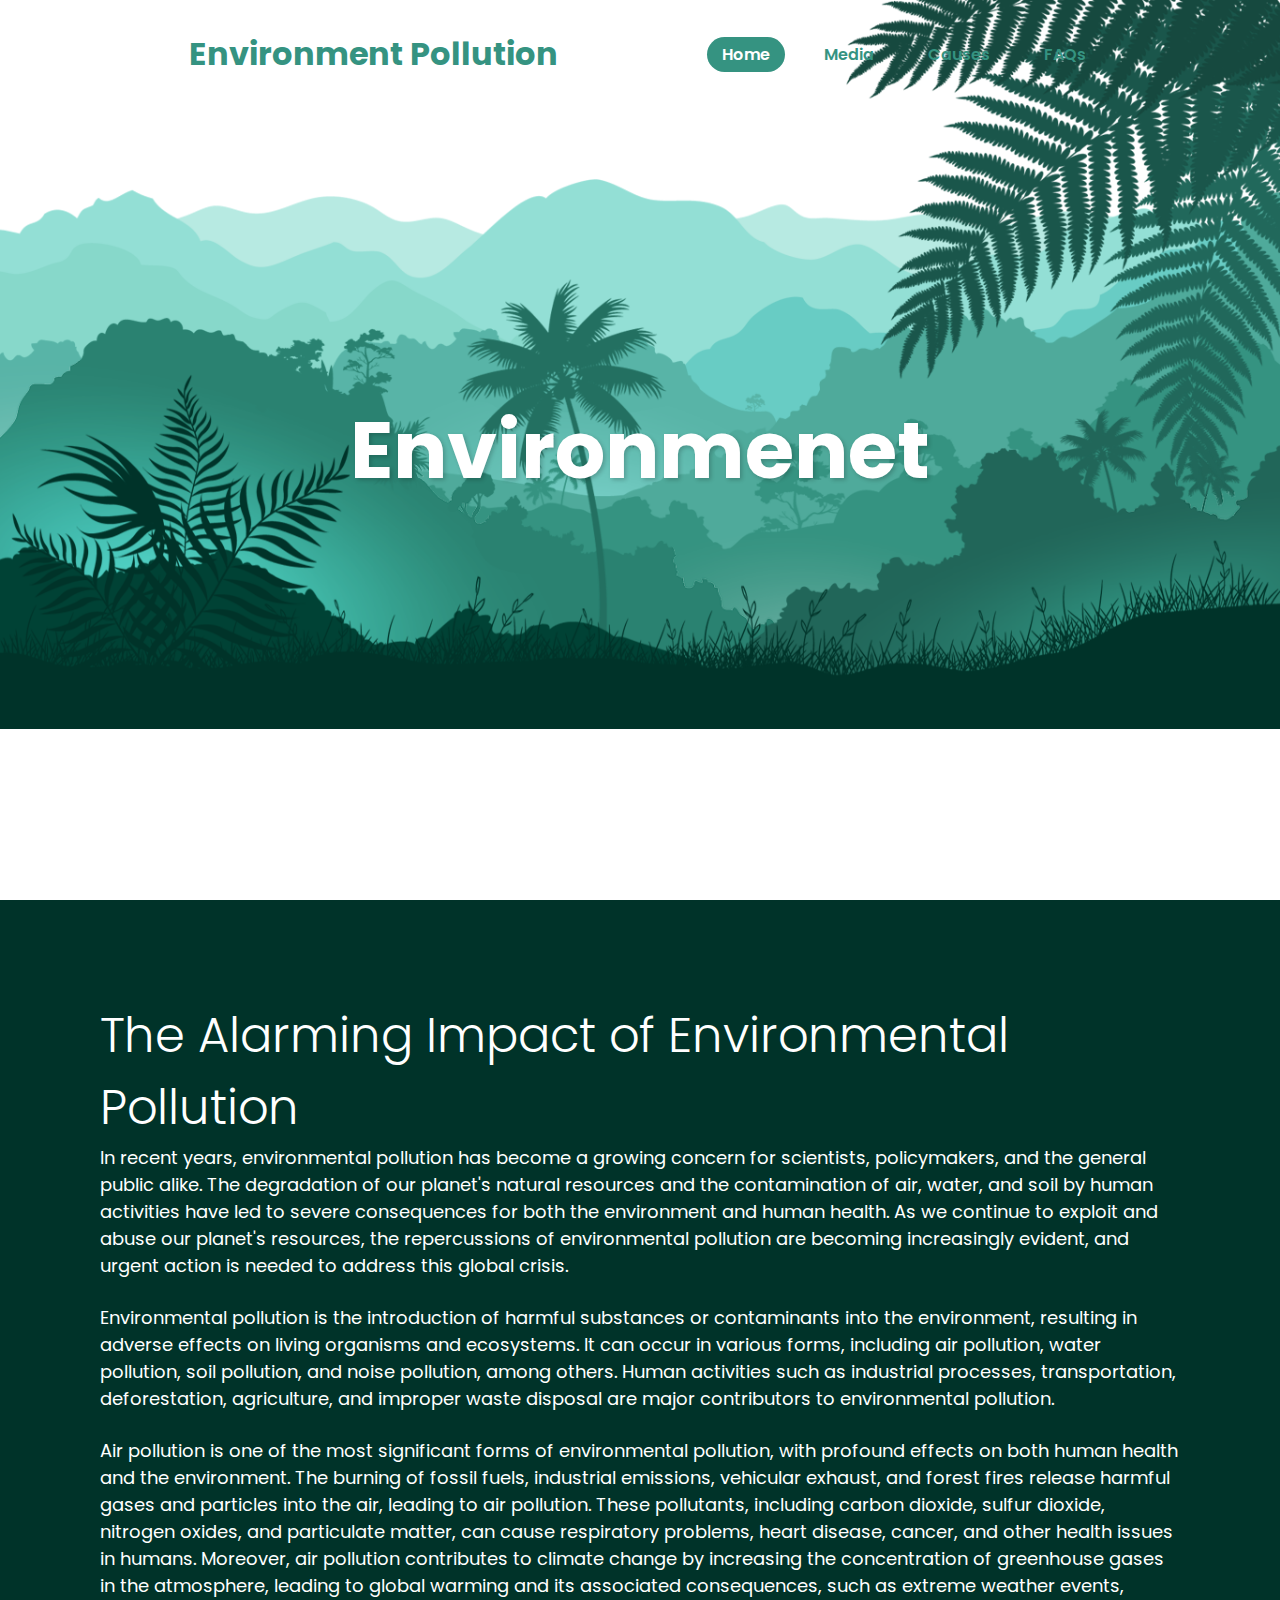
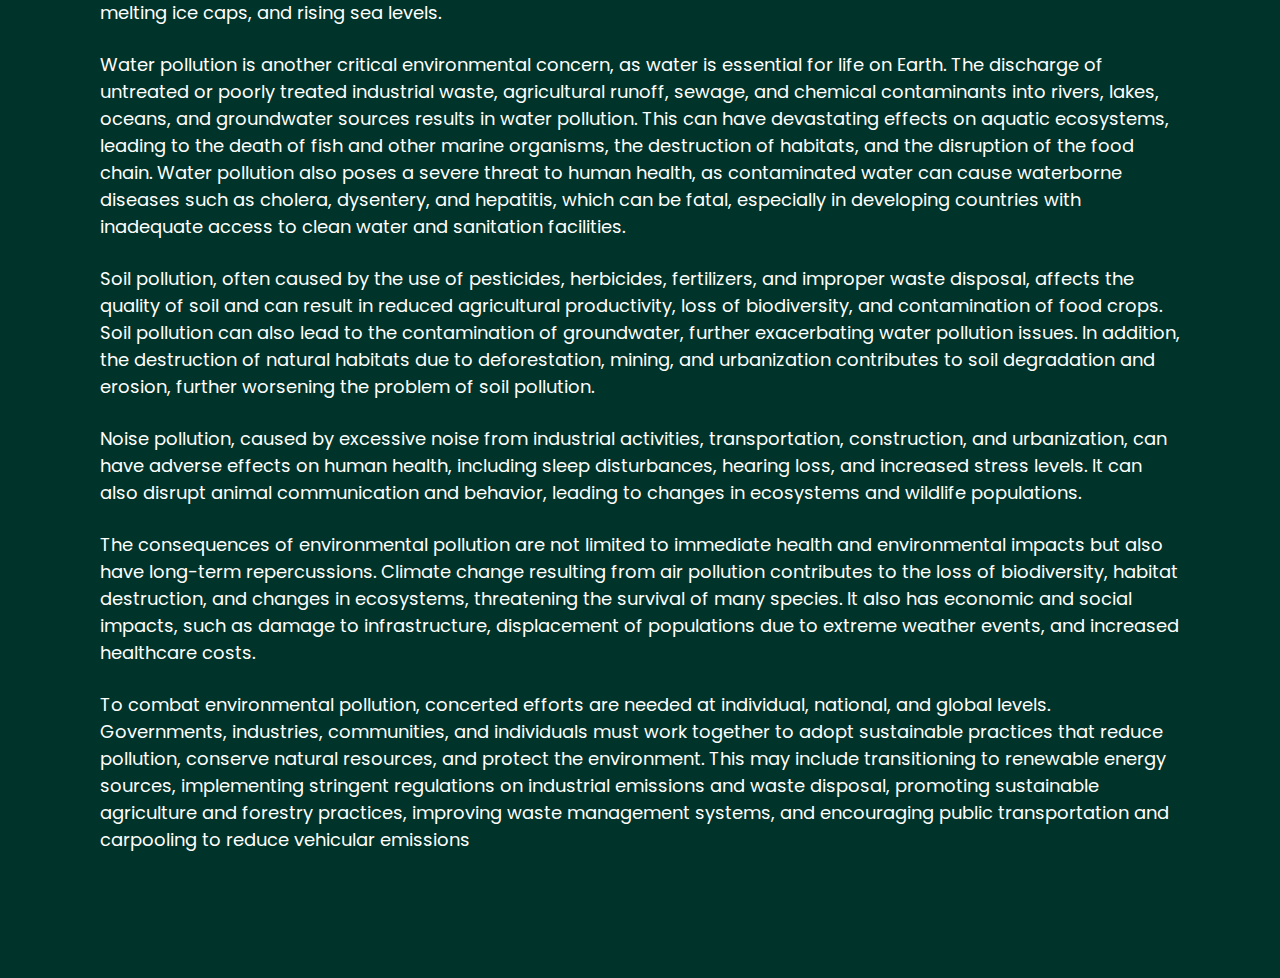
<file: index.html>
<!DOCTYPE html>
<html lang="en">
<head>
    <meta charset="UTF-8">
    <meta http-equiv="X-UA-Compatible" content="IE=edge">
    <meta name="viewport" content="width=device-width, initial-scale=1.0">
    <title>Jungle </title>
    <link rel="stylesheet" href="style.css">
</head>
<body>
    <header>
        <h2 class="logo">Environment Pollution</h2>
        <nav class="navigation">
            <a href="index.html" class="active">Home</a>
            <a href="media.html">Media</a>
            <a href="causes.html">Causes</a>
            <a href="faqs.html">FAQs</a>
        </nav>
    </header>

    <section class="parallex">
        <img src="Images/hill1.png" id="hill1">
        <img src="Images/hill2.png" id="hill2">
        <img src="Images/hill3.png" id="hill3">
        <img src="Images/hill4.png" id="hill4">
        <img src="Images/hill5.png" id="hill5">
        <img src="Images/tree.png" id="tree">
        <h2 id="text"> Environmenet </h2>
        <img src="Images/leaf.png" id="leaf">
        <img src="Images/plant.png" id="plant">
    </section>


    <section class="sec">
        <h2>The Alarming Impact of Environmental Pollution</h2>
        <p>In recent years, environmental pollution has become a growing concern for scientists, policymakers, and the general public alike. The degradation of our planet's natural resources and the contamination of air, water, and soil by human activities have led to severe consequences for both the environment and human health. As we continue to exploit and abuse our planet's resources, the repercussions of environmental pollution are becoming increasingly evident, and urgent action is needed to address this global crisis.</p>
        <br>
        <p>Environmental pollution is the introduction of harmful substances or contaminants into the environment, resulting in adverse effects on living organisms and ecosystems. It can occur in various forms, including air pollution, water pollution, soil pollution, and noise pollution, among others. Human activities such as industrial processes, transportation, deforestation, agriculture, and improper waste disposal are major contributors to environmental pollution.</p>
        <br>
        <p>Air pollution is one of the most significant forms of environmental pollution, with profound effects on both human health and the environment. The burning of fossil fuels, industrial emissions, vehicular exhaust, and forest fires release harmful gases and particles into the air, leading to air pollution. These pollutants, including carbon dioxide, sulfur dioxide, nitrogen oxides, and particulate matter, can cause respiratory problems, heart disease, cancer, and other health issues in humans. Moreover, air pollution contributes to climate change by increasing the concentration of greenhouse gases in the atmosphere, leading to global warming and its associated consequences, such as extreme weather events, melting ice caps, and rising sea levels.</p>
        <br>
        <p>Water pollution is another critical environmental concern, as water is essential for life on Earth. The discharge of untreated or poorly treated industrial waste, agricultural runoff, sewage, and chemical contaminants into rivers, lakes, oceans, and groundwater sources results in water pollution. This can have devastating effects on aquatic ecosystems, leading to the death of fish and other marine organisms, the destruction of habitats, and the disruption of the food chain. Water pollution also poses a severe threat to human health, as contaminated water can cause waterborne diseases such as cholera, dysentery, and hepatitis, which can be fatal, especially in developing countries with inadequate access to clean water and sanitation facilities.

        </p>

        <br>
        <p>Soil pollution, often caused by the use of pesticides, herbicides, fertilizers, and improper waste disposal, affects the quality of soil and can result in reduced agricultural productivity, loss of biodiversity, and contamination of food crops. Soil pollution can also lead to the contamination of groundwater, further exacerbating water pollution issues. In addition, the destruction of natural habitats due to deforestation, mining, and urbanization contributes to soil degradation and erosion, further worsening the problem of soil pollution.</p>
        <br>
        <p>Noise pollution, caused by excessive noise from industrial activities, transportation, construction, and urbanization, can have adverse effects on human health, including sleep disturbances, hearing loss, and increased stress levels. It can also disrupt animal communication and behavior, leading to changes in ecosystems and wildlife populations.</p>
        <br>
        <p>The consequences of environmental pollution are not limited to immediate health and environmental impacts but also have long-term repercussions. Climate change resulting from air pollution contributes to the loss of biodiversity, habitat destruction, and changes in ecosystems, threatening the survival of many species. It also has economic and social impacts, such as damage to infrastructure, displacement of populations due to extreme weather events, and increased healthcare costs.</p>
        <br>
        <p>To combat environmental pollution, concerted efforts are needed at individual, national, and global levels. Governments, industries, communities, and individuals must work together to adopt sustainable practices that reduce pollution, conserve natural resources, and protect the environment. This may include transitioning to renewable energy sources, implementing stringent regulations on industrial emissions and waste disposal, promoting sustainable agriculture and forestry practices, improving waste management systems, and encouraging public transportation and carpooling to reduce vehicular emissions</p>
        <br>
    </section>
    

    <script src="script.js"></script>
</body>
</html>
</file>
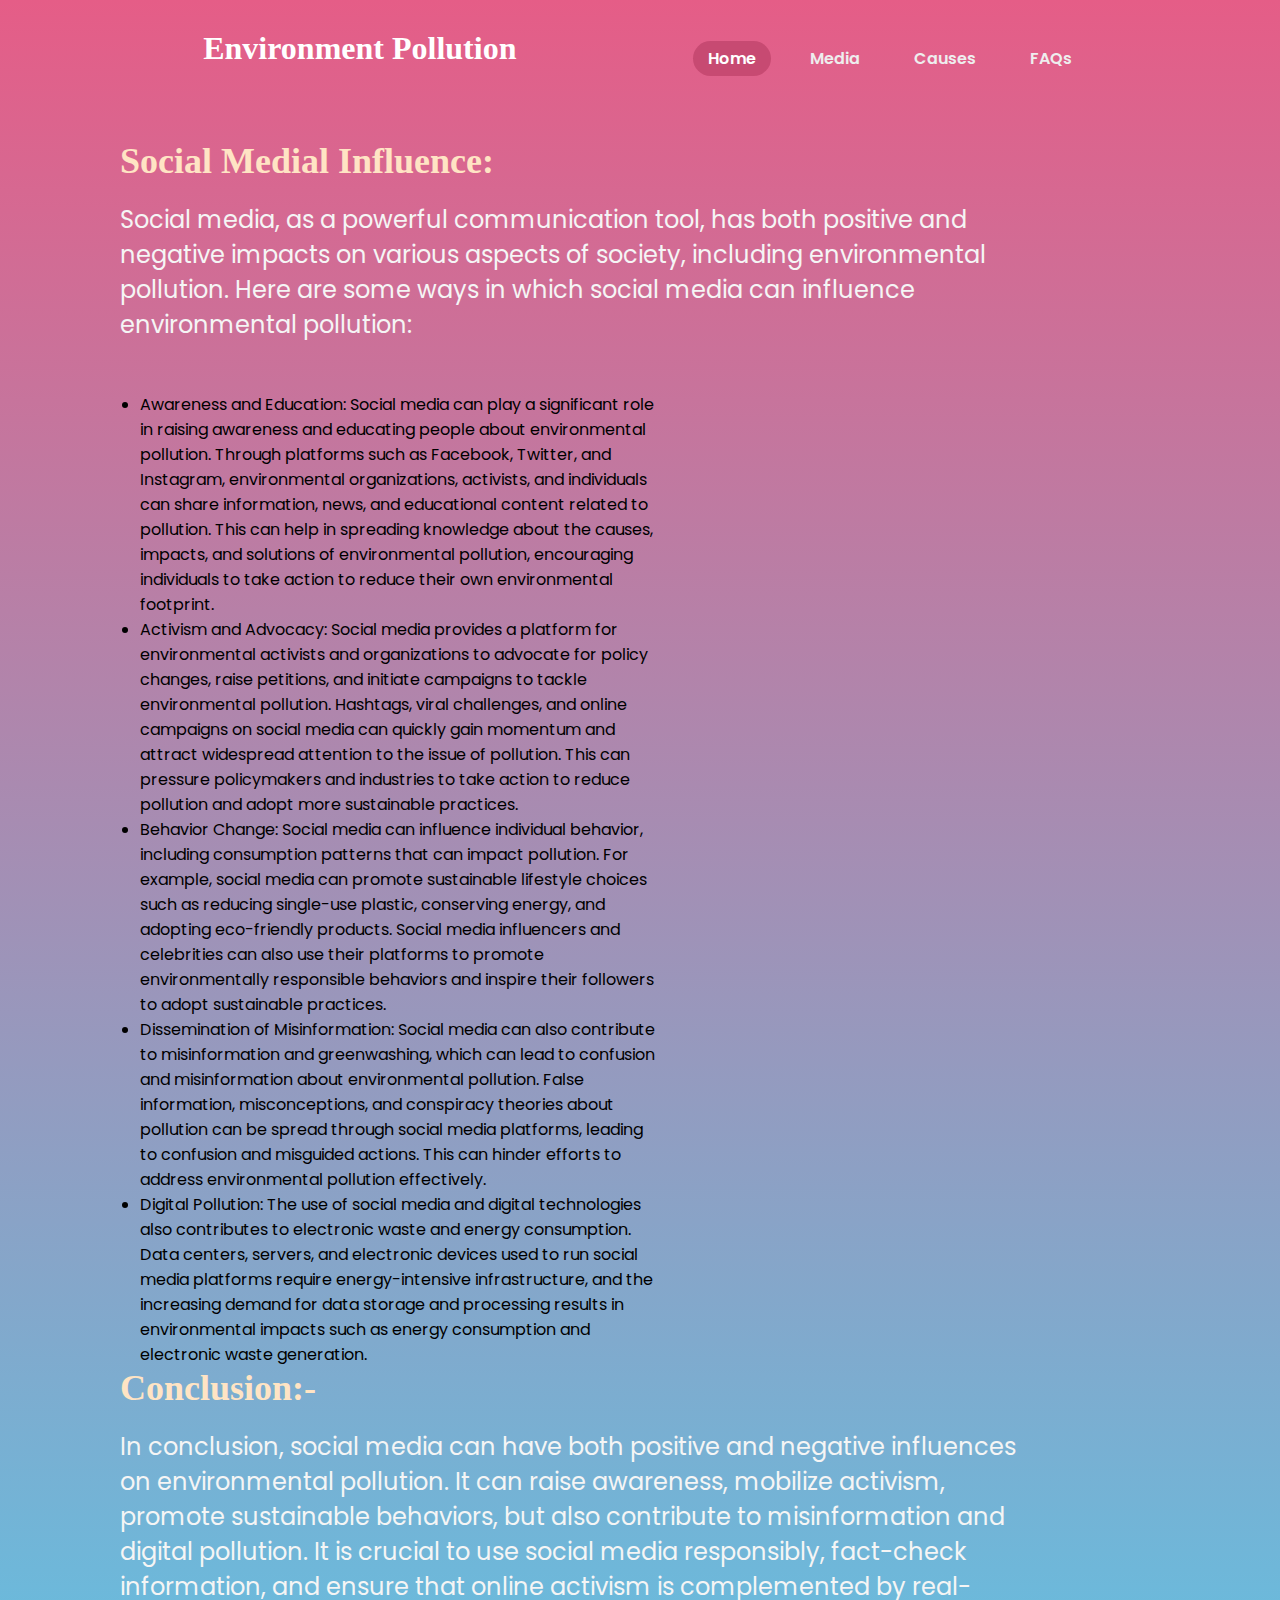
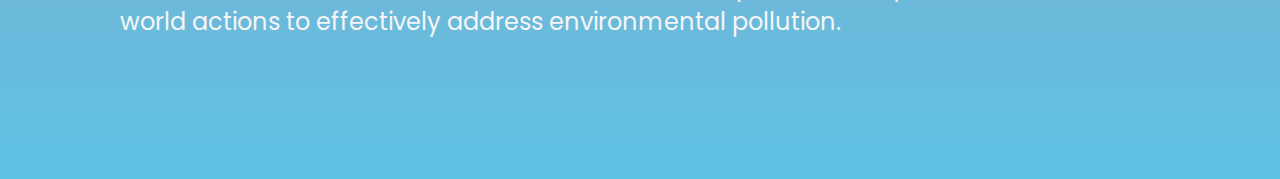
<file: media.html>
<!DOCTYPE html>
<html lang="en">
<head>
    <meta charset="UTF-8">
    <meta http-equiv="X-UA-Compatible" content="IE=edge">
    <meta name="viewport" content="width=device-width, initial-scale=1.0">
    <title>Jungle</title>
    <link rel="stylesheet" href="media.css">
</head>
<body>
    <header>
        <h2 class="logo">Environment Pollution</h2>
        <nav class="navigation">
            <a href="index.html" class="active">Home</a>
            <a href="media.html">Media</a>
            <a href="causes.html">Causes</a>
            <a href="faqs.html" >FAQs</a>
        </nav>
    </header>

    
        <div class="article">
            <h2>Social Medial Influence:</h2>
            <p>Social media, as a powerful communication tool, has both positive and negative impacts on various aspects of society, including environmental pollution. Here are some ways in which social media can influence environmental pollution:</p>
            <div class="aside">
                <ul>
                    <li>Awareness and Education: Social media can play a significant role in raising awareness and educating people about environmental pollution. Through platforms such as Facebook, Twitter, and Instagram, environmental organizations, activists, and individuals can share information, news, and educational content related to pollution. This can help in spreading knowledge about the causes, impacts, and solutions of environmental pollution, encouraging individuals to take action to reduce their own environmental footprint.</li>
                    <li>Activism and Advocacy: Social media provides a platform for environmental activists and organizations to advocate for policy changes, raise petitions, and initiate campaigns to tackle environmental pollution. Hashtags, viral challenges, and online campaigns on social media can quickly gain momentum and attract widespread attention to the issue of pollution. This can pressure policymakers and industries to take action to reduce pollution and adopt more sustainable practices.</li>
                    <li>Behavior Change: Social media can influence individual behavior, including consumption patterns that can impact pollution. For example, social media can promote sustainable lifestyle choices such as reducing single-use plastic, conserving energy, and adopting eco-friendly products. Social media influencers and celebrities can also use their platforms to promote environmentally responsible behaviors and inspire their followers to adopt sustainable practices.</li>
                    <li>Dissemination of Misinformation: Social media can also contribute to misinformation and greenwashing, which can lead to confusion and misinformation about environmental pollution. False information, misconceptions, and conspiracy theories about pollution can be spread through social media platforms, leading to confusion and misguided actions. This can hinder efforts to address environmental pollution effectively.</li>
                    <li>Digital Pollution: The use of social media and digital technologies also contributes to electronic waste and energy consumption. Data centers, servers, and electronic devices used to run social media platforms require energy-intensive infrastructure, and the increasing demand for data storage and processing results in environmental impacts such as energy consumption and electronic waste generation.</li>
                </ul>
            </div>
            <h2>Conclusion:-</h2>
            <p>In conclusion, social media can have both positive and negative influences on environmental pollution. It can raise awareness, mobilize activism, promote sustainable behaviors, but also contribute to misinformation and digital pollution. It is crucial to use social media responsibly, fact-check information, and ensure that online activism is complemented by real-world actions to effectively address environmental pollution.</p>
        </div>
</body>
</html>
</file>
<file: style.css>
@import url('https://fonts.googleapis.com/css2?family=Poppins:wght@100;200;300;400;500;600;700;800&display=swap');
@import url('https://cdnjs.cloudflare.com/ajax/libs/font-awesome/6.0.0-beta3/css/all.min.css');
*{
    margin: 0;
    padding: 0;
    font-family: 'Poppins', sans-serif;
    box-sizing: border-box;
}
body{
    background: #fff;
    min-height: 100vh;
    overflow-x: hidden;
}
header{
    position: absolute;
    top: 0;
    left: 0;
    width: 100%;
    padding: 30px 100px;
    display:flex ;
    justify-content: space-around;
    align-items: center;
    z-index: 100;
}
.logo{
    font-size: 2em;
    color: #359381;
    pointer-events: none;
    padding-left: 20px;
}
.navigation a{
    text-decoration: none;
    color: #359381;
    padding: 6px 15px;
    border-radius: 20px;
    margin: 0 10px;
    font-weight: 600;
}

.navigation a:hover ,
.navigation a.active{
    background: #359381;
    color: #fff;
}

.parallex{
    position: relative;
    display: flex;
    justify-content: center;
    align-items: center;
    height: 100vh;
}
#text{
    position: absolute;
    font-size: 5em;
    color: white;
    text-shadow: 2px 2px 4px rgba(0,0,0,.2);
}
.parallex img{
    position: absolute;
    top: 0;
    left: 0;
    width: 100%;
    pointer-events: none;
}
.sec{
    position: relative;
    background: #003329;
    padding: 100px;
}
.sec h2{
    font-size: 3em;
    color: #fff;
    font-weight: 300;
}
.sec p{
    font-size: 18px;
    color: #fff;
}
</file>
<file: media.css>
@import url('https://fonts.googleapis.com/css2?family=Poppins:wght@100;200;300;400;500;600;700;800&display=swap');
@import url('https://cdnjs.cloudflare.com/ajax/libs/font-awesome/6.0.0-beta3/css/all.min.css');
*{
    margin: 0;
    padding: 0;
    font-family: 'Poppins', sans-serif;
    box-sizing: border-box;
}
body{
    background: #fff;
    min-height: 100vh;
    overflow-x: hidden;
    background: linear-gradient( #e55d87, #5fc3e4);
}
header{
    position: absolute;
    top: 0;
    left: 0;
    width: 100%;
    padding: 30px 100px;
    display:flex ;
    justify-content: space-around;
    align-items: center;
    z-index: 100;
}
.logo{
    font-size: 2em;
    color: #FFF;
    pointer-events: none;
    padding-left: 20px;
}
.navigation a{
    text-decoration: none;
    color: #EEE;
    padding: 6px 15px;
    border-radius: 20px;
    margin: 0 10px;
    font-weight: 600;
}

.navigation a:hover ,
.navigation a.active{
    background: #c74a72;
    color: #fff;
}
.article{
    padding: 60px;
    max-width: 80%;
    margin: 60px;
    padding-top: 80px;
    justify-content: space-between;
    align-items: center;
}
h2{
    font-family: Montserrat;
    font-size: 36px;
    color: bisque;
    padding-bottom: 20px;
}
p{
    font-size: 24px;
    color: whitesmoke;
    padding-bottom: 20px;
}
.aside {
    max-width: 60%;
    justify-content: center;
    align-items: center;
    padding-left: 20px;
    padding-top: 30px;
}
.asideul li {
    list-style: none;
    justify-content: center;
    padding-left: 40px;
    font-size: 24px;
    color: lavender;
}
</file>
